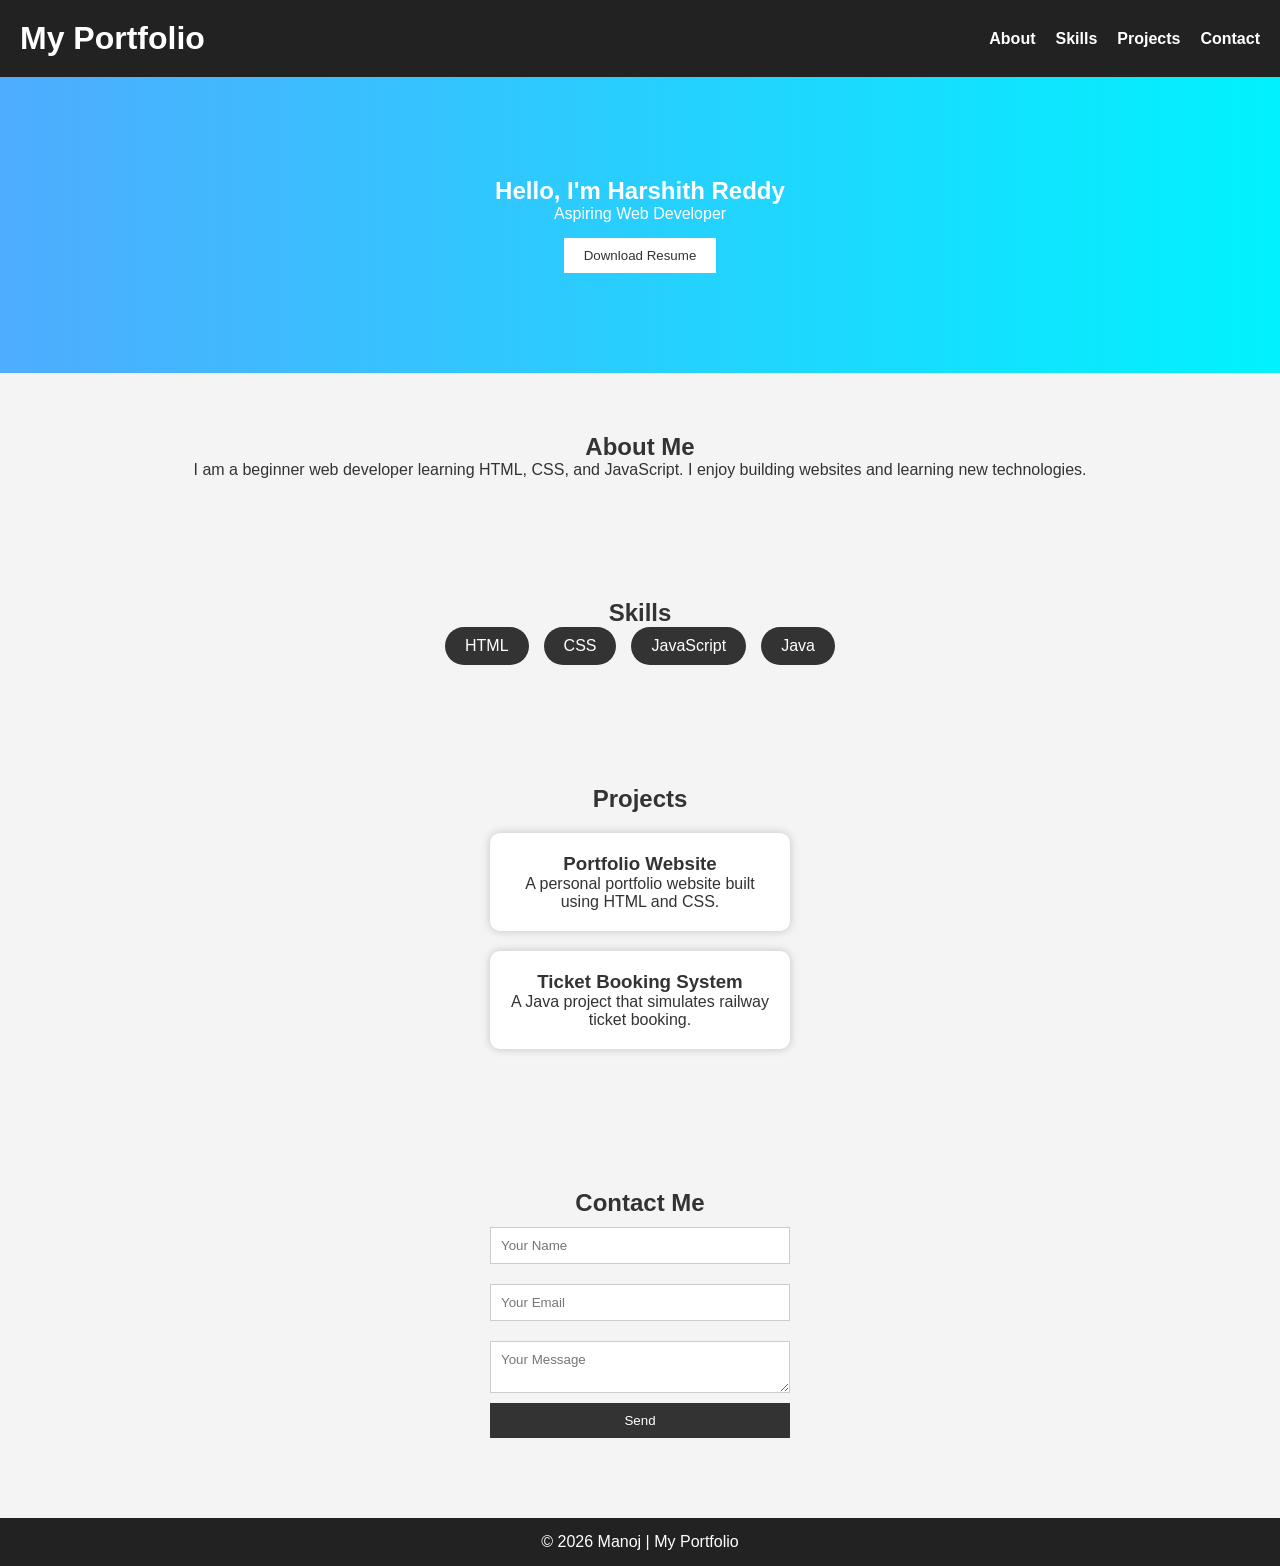
<file: index.html>
<!DOCTYPE html>
<html lang="en">
<head>
<meta charset="UTF-8">
<meta name="viewport" content="width=device-width, initial-scale=1.0">
<title>My Portfolio</title>
<link rel="stylesheet" href="style.css">
</head>

<body>

<!-- Header -->
<header>
    <h1>My Portfolio</h1>
    <nav>
        <ul>
            <li><a href="#about">About</a></li>
            <li><a href="#skills">Skills</a></li>
            <li><a href="#projects">Projects</a></li>
            <li><a href="#contact">Contact</a></li>
        </ul>
    </nav>
</header>

<!-- Hero Section -->
<section class="hero">
    <h2>Hello, I'm Harshith Reddy</h2>
    <p>Aspiring Web Developer</p>
    <button>Download Resume</button>
</section>

<!-- About -->
<section id="about">
    <h2>About Me</h2>
    <p>
        I am a beginner web developer learning HTML, CSS, and JavaScript.
        I enjoy building websites and learning new technologies.
    </p>
</section>

<!-- Skills -->
<section id="skills">
    <h2>Skills</h2>
    <div class="skills-container">
        <div class="skill">HTML</div>
        <div class="skill">CSS</div>
        <div class="skill">JavaScript</div>
        <div class="skill">Java</div>
    </div>
</section>

<!-- Projects -->
<section id="projects">
    <h2>Projects</h2>

    <div class="project-card">
        <h3>Portfolio Website</h3>
        <p>A personal portfolio website built using HTML and CSS.</p>
    </div>

    <div class="project-card">
        <h3>Ticket Booking System</h3>
        <p>A Java project that simulates railway ticket booking.</p>
    </div>

</section>

<!-- Contact -->
<section id="contact">
    <h2>Contact Me</h2>

    <form>
        <input type="text" placeholder="Your Name">
        <input type="email" placeholder="Your Email">
        <textarea placeholder="Your Message"></textarea>
        <button type="submit">Send</button>
    </form>

</section>

<!-- Footer -->
<footer>
    <p>© 2026 Manoj | My Portfolio</p>
</footer>

</body>
</html>
</file>
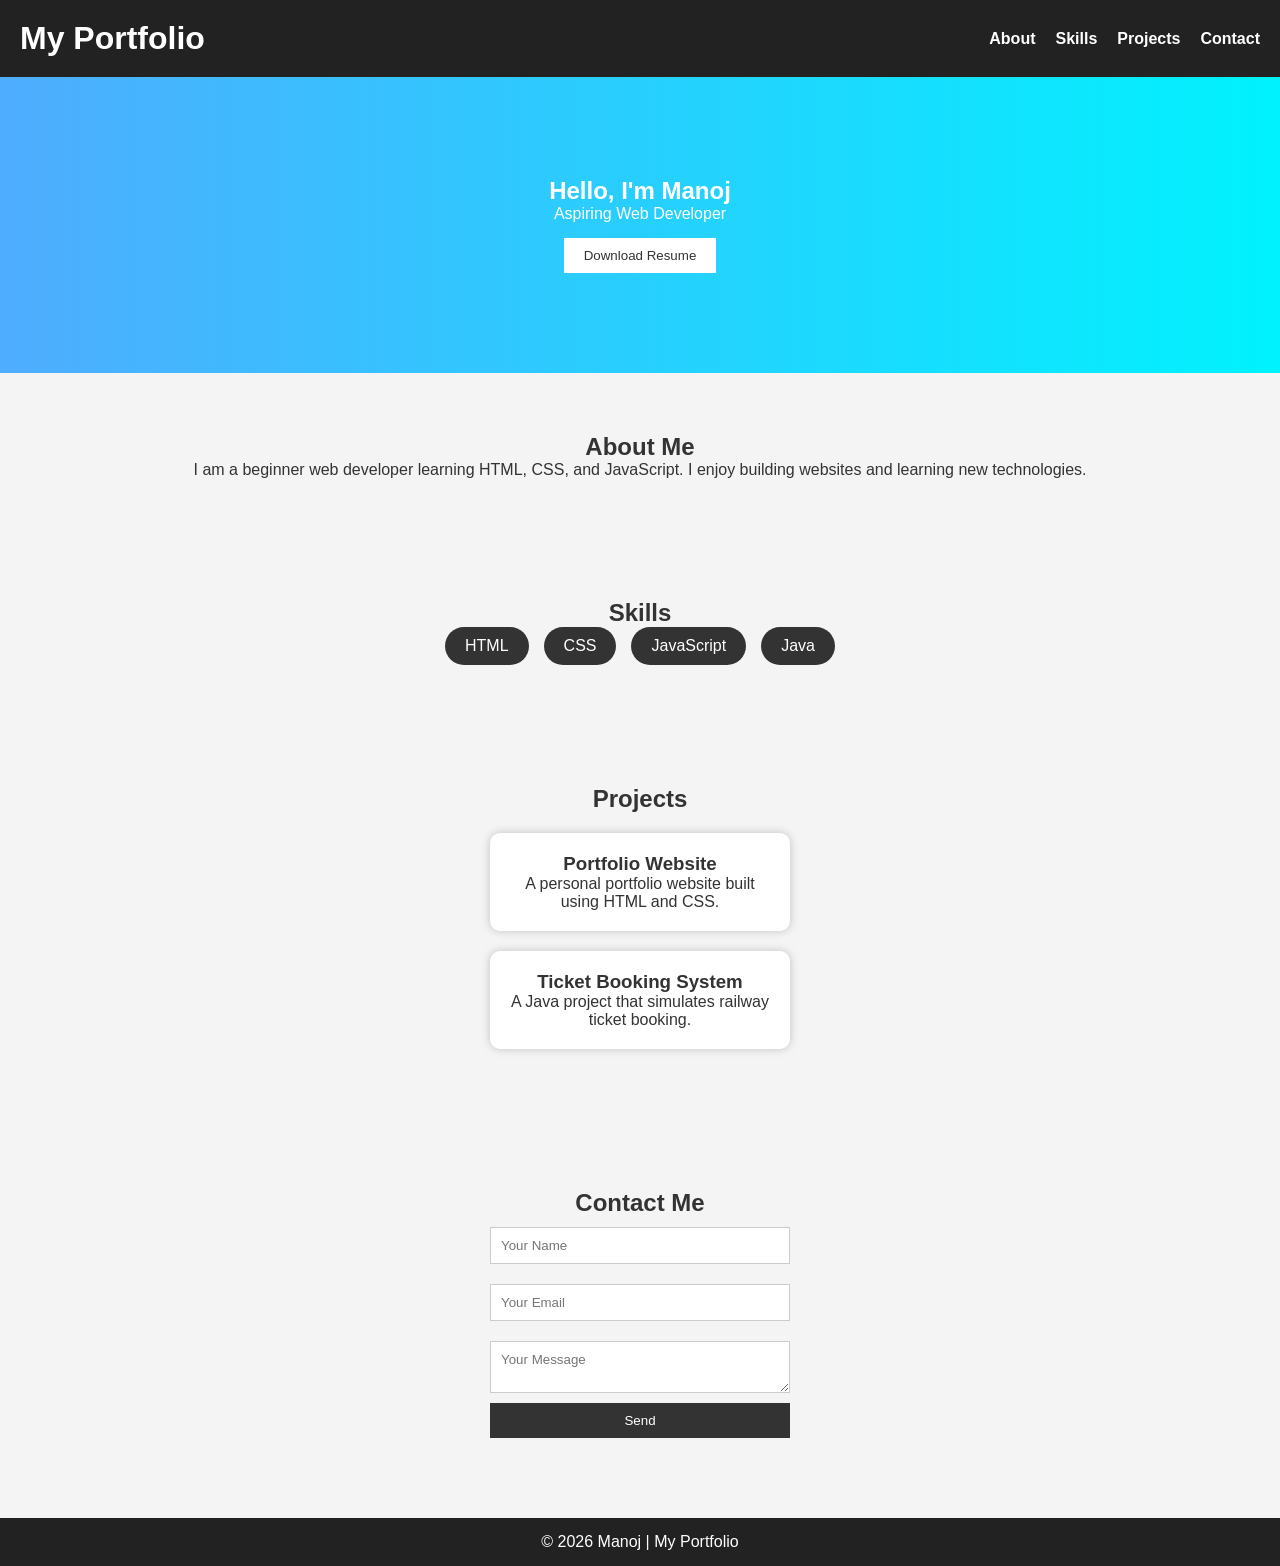
<file: PORTFOLO.html>
<!DOCTYPE html>
<html lang="en">
<head>
<meta charset="UTF-8">
<meta name="viewport" content="width=device-width, initial-scale=1.0">
<title>My Portfolio</title>
<link rel="stylesheet" href="style.css">
</head>

<body>

<!-- Header -->
<header>
    <h1>My Portfolio</h1>
    <nav>
        <ul>
            <li><a href="#about">About</a></li>
            <li><a href="#skills">Skills</a></li>
            <li><a href="#projects">Projects</a></li>
            <li><a href="#contact">Contact</a></li>
        </ul>
    </nav>
</header>

<!-- Hero Section -->
<section class="hero">
    <h2>Hello, I'm Manoj</h2>
    <p>Aspiring Web Developer</p>
    <button>Download Resume</button>
</section>

<!-- About -->
<section id="about">
    <h2>About Me</h2>
    <p>
        I am a beginner web developer learning HTML, CSS, and JavaScript.
        I enjoy building websites and learning new technologies.
    </p>
</section>

<!-- Skills -->
<section id="skills">
    <h2>Skills</h2>
    <div class="skills-container">
        <div class="skill">HTML</div>
        <div class="skill">CSS</div>
        <div class="skill">JavaScript</div>
        <div class="skill">Java</div>
    </div>
</section>

<!-- Projects -->
<section id="projects">
    <h2>Projects</h2>

    <div class="project-card">
        <h3>Portfolio Website</h3>
        <p>A personal portfolio website built using HTML and CSS.</p>
    </div>

    <div class="project-card">
        <h3>Ticket Booking System</h3>
        <p>A Java project that simulates railway ticket booking.</p>
    </div>

</section>

<!-- Contact -->
<section id="contact">
    <h2>Contact Me</h2>

    <form>
        <input type="text" placeholder="Your Name">
        <input type="email" placeholder="Your Email">
        <textarea placeholder="Your Message"></textarea>
        <button type="submit">Send</button>
    </form>

</section>

<!-- Footer -->
<footer>
    <p>© 2026 Manoj | My Portfolio</p>
</footer>

</body>
</html>
</file>
<file: style.css>
*{
margin:0;
padding:0;
box-sizing:border-box;
font-family:Arial, sans-serif;
}

body{
background:#f4f4f4;
color:#333;
}

/* Header */
header{
display:flex;
justify-content:space-between;
align-items:center;
padding:20px;
background:#222;
color:white;
}

nav ul{
list-style:none;
display:flex;
}

nav ul li{
margin-left:20px;
}

nav ul li a{
color:white;
text-decoration:none;
font-weight:bold;
}

/* Hero */
.hero{
text-align:center;
padding:100px 20px;
background:linear-gradient(to right,#4facfe,#00f2fe);
color:white;
}

.hero button{
margin-top:15px;
padding:10px 20px;
border:none;
background:white;
color:#333;
cursor:pointer;
}

/* Sections */
section{
padding:60px 20px;
text-align:center;
}

/* Skills */
.skills-container{
display:flex;
justify-content:center;
flex-wrap:wrap;
gap:15px;
}

.skill{
background:#333;
color:white;
padding:10px 20px;
border-radius:20px;
}

/* Projects */
.project-card{
background:white;
margin:20px auto;
padding:20px;
width:300px;
box-shadow:0 0 10px rgba(0,0,0,0.2);
border-radius:10px;
}

/* Contact Form */
form{
display:flex;
flex-direction:column;
width:300px;
margin:auto;
}

form input, form textarea{
margin:10px 0;
padding:10px;
border:1px solid #ccc;
}

form button{
padding:10px;
background:#333;
color:white;
border:none;
cursor:pointer;
}

/* Footer */
footer{
background:#222;
color:white;
text-align:center;
padding:15px;
margin-top:20px;
}
</file>
